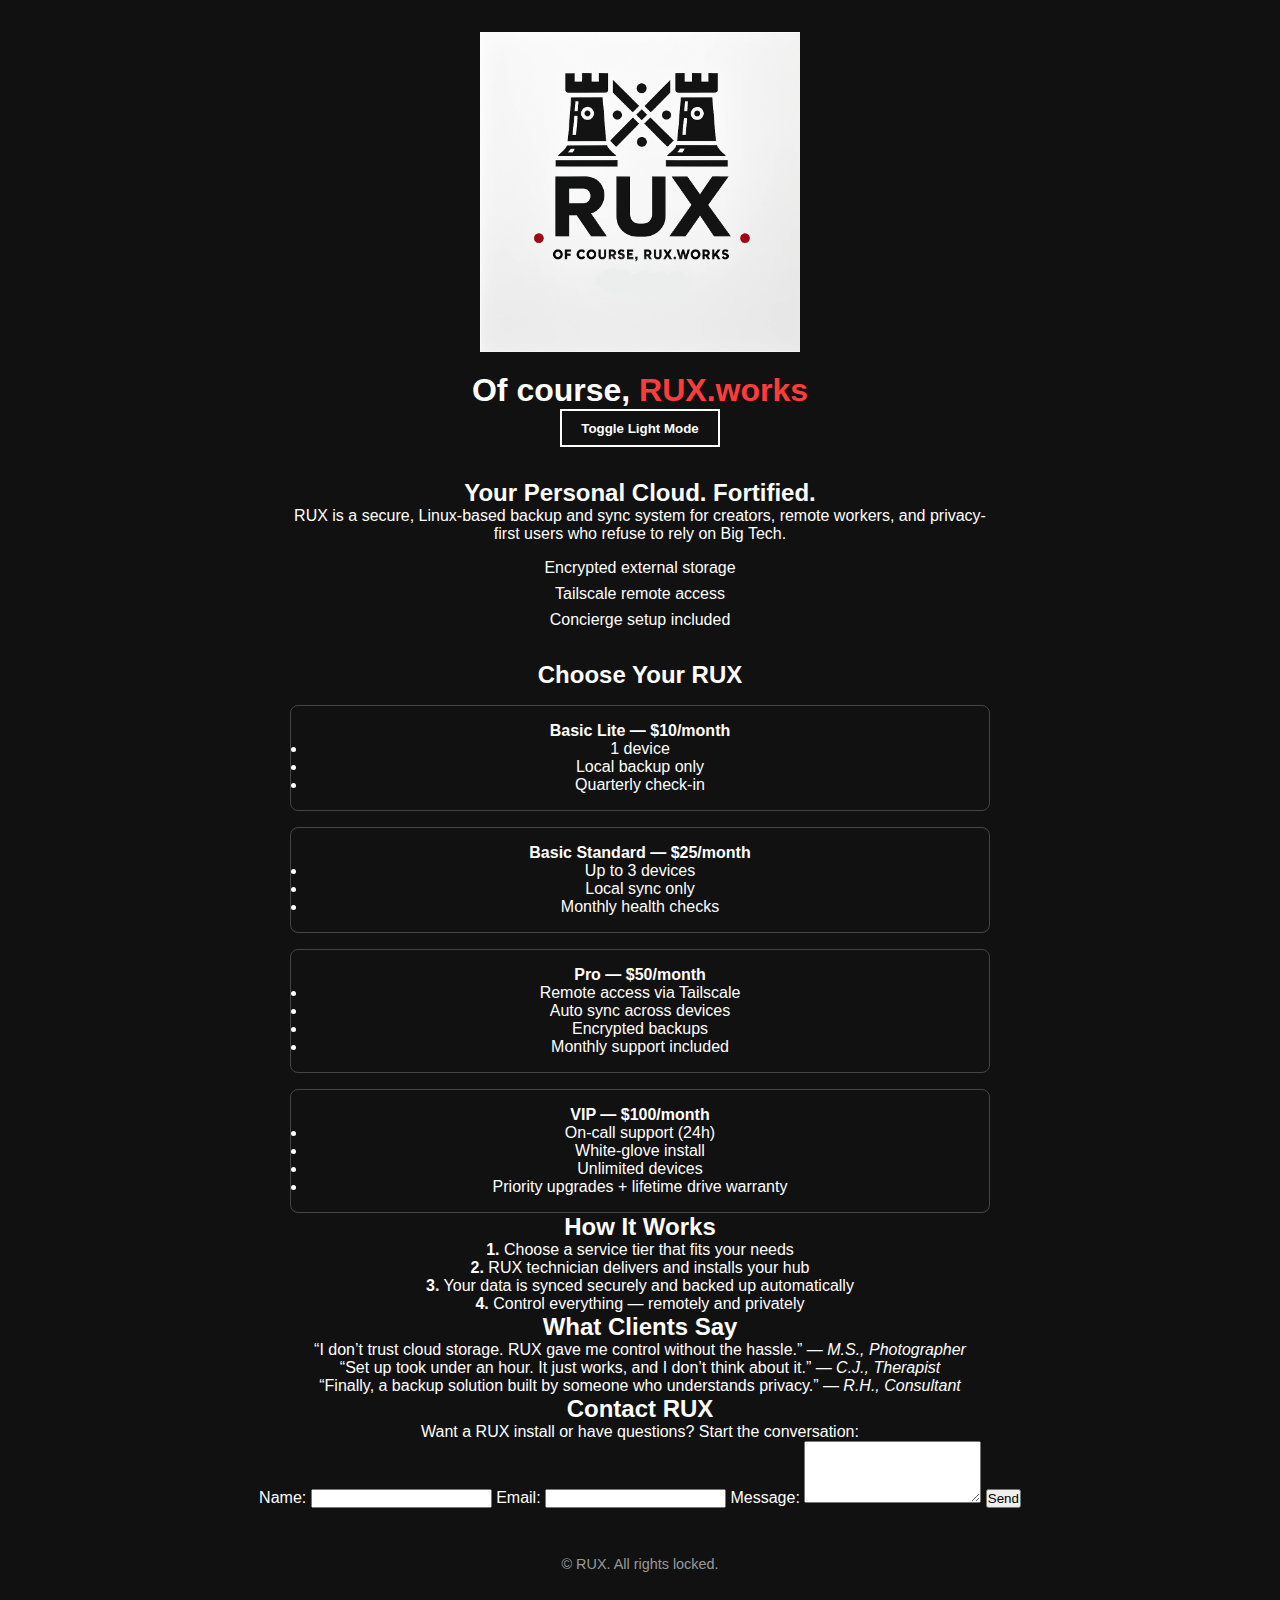
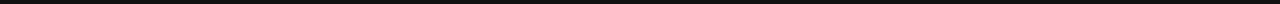
<file: index.html>
<!DOCTYPE html>
<html lang="en" class="dark">
<head>
  <meta charset="UTF-8" />
  <meta name="viewport" content="width=device-width, initial-scale=1.0" />
  <title>RUX — Of course, RUX.works</title>
  <meta name="description" content="RUX is a secure, Linux-based cloud backup system for creators, remote workers, and privacy-first users. Control everything.">
  <meta name="theme-color" content="#000000" />

  <!-- Favicon -->
  <link rel="icon" href="assets/rux-logo.png" type="image/png" />

  <!-- Open Graph -->
  <meta property="og:title" content="RUX — Of course, RUX.works" />
  <meta property="og:description" content="Secure, Linux-based backup and sync built for privacy, control, and creators." />
  <meta property="og:image" content="https://rux.works/assets/rux-logo.png" />
  <meta property="og:url" content="https://rux.works" />
  <meta property="og:type" content="website" />

  <!-- Twitter Card -->
  <meta name="twitter:card" content="summary_large_image" />
  <meta name="twitter:title" content="RUX — Of course, RUX.works" />
  <meta name="twitter:description" content="Private cloud for privacy-first users. Control Everything." />
  <meta name="twitter:image" content="https://rux.works/assets/rux-logo.png" />

  <link rel="stylesheet" href="style.css" />
</head>
<body>
  <header>
    <img
      src="assets/rux-logo.png"
      alt="RUX Logo"
      id="rux-logo"
    />
    <audio id="rooks-audio" src="assets/rooks.mp3" preload="auto"></audio>
    <h1>Of course, <span class="brand">RUX.works</span></h1>
    <button id="toggle-mode">Toggle Light Mode</button>
  </header>

  <main>
    <section class="intro">
      <h2>Your Personal Cloud. Fortified.</h2>
      <p>
        RUX is a secure, Linux-based backup and sync system for creators, remote workers, and privacy-first users who refuse to rely on Big Tech.
      </p>
      <ul>
        <li>Encrypted external storage</li>
        <li>Tailscale remote access</li>
        <li>Concierge setup included</li>
      </ul>
    </section>

    <section class="tiers">
      <h2>Choose Your RUX</h2>

      <div class="tier">
        <strong>Basic Lite — $10/month</strong>
        <ul>
          <li>1 device</li>
          <li>Local backup only</li>
          <li>Quarterly check-in</li>
        </ul>
      </div>

      <div class="tier">
        <strong>Basic Standard — $25/month</strong>
        <ul>
          <li>Up to 3 devices</li>
          <li>Local sync only</li>
          <li>Monthly health checks</li>
        </ul>
      </div>

      <div class="tier">
        <strong>Pro — $50/month</strong>
        <ul>
          <li>Remote access via Tailscale</li>
          <li>Auto sync across devices</li>
          <li>Encrypted backups</li>
          <li>Monthly support included</li>
        </ul>
      </div>

      <div class="tier">
        <strong>VIP — $100/month</strong>
        <ul>
          <li>On-call support (24h)</li>
          <li>White-glove install</li>
          <li>Unlimited devices</li>
          <li>Priority upgrades + lifetime drive warranty</li>
        </ul>
      </div>
    </section>

    <section class="how-list">
      <h2>How It Works</h2>
      <div class="steps">
        <p><strong>1.</strong> Choose a service tier that fits your needs</p>
        <p><strong>2.</strong> RUX technician delivers and installs your hub</p>
        <p><strong>3.</strong> Your data is synced securely and backed up automatically</p>
        <p><strong>4.</strong> Control everything — remotely and privately</p>
      </div>
    </section>

    <section class="testimonials">
      <h2>What Clients Say</h2>
      <blockquote>
        “I don’t trust cloud storage. RUX gave me control without the hassle.”  
        <cite>— M.S., Photographer</cite>
      </blockquote>
      <blockquote>
        “Set up took under an hour. It just works, and I don’t think about it.”  
        <cite>— C.J., Therapist</cite>
      </blockquote>
      <blockquote>
        “Finally, a backup solution built by someone who understands privacy.”  
        <cite>— R.H., Consultant</cite>
      </blockquote>
    </section>

    <section class="contact">
      <h2>Contact RUX</h2>
      <p>Want a RUX install or have questions? Start the conversation:</p>
      <form action="https://formspree.io/f/xanblorr" method="POST">
        <input type="hidden" name="_subject" value="New RUX Inquiry" />
        <input type="hidden" name="_captcha" value="false" />

        <label for="name">Name:</label>
        <input type="text" id="name" name="name" required />

        <label for="email">Email:</label>
        <input type="email" id="email" name="email" required />

        <label for="message">Message:</label>
        <textarea id="message" name="message" rows="4" required></textarea>

        <button type="submit">Send</button>
        <p id="form-response" style="display:none; margin-top: 1rem;"></p>
      </form>
    </section>
  </main>

  <footer>
    <p>&copy; RUX. All rights locked.</p>
  </footer>

  <script>
    // Logo audio
    const logo = document.getElementById('rux-logo');
    const audio = document.getElementById('rooks-audio');

    function playAudio() {
      audio.currentTime = 0;
      audio.play().catch(err => {
        console.warn("Audio playback prevented:", err);
      });
    }

    logo.addEventListener('mouseenter', playAudio); // Desktop hover
    logo.addEventListener('click', playAudio);      // Mobile click

    // Dark mode toggle
    const toggleButton = document.getElementById('toggle-mode');
    const htmlEl = document.documentElement;

    toggleButton.addEventListener('click', () => {
      htmlEl.classList.toggle('dark');
      toggleButton.textContent = htmlEl.classList.contains('dark')
        ? 'Toggle Light Mode'
        : 'Toggle Dark Mode';
    });

    // Contact form handling with custom redirect
    const form = document.querySelector('form');

    form.addEventListener('submit', (e) => {
      e.preventDefault();
      const data = new FormData(form);

      fetch(form.action, {
        method: form.method,
        body: data,
        headers: { 'Accept': 'application/json' }
      }).then(() => {
        form.reset();
        window.location.href = "/thank-you.html"; // Redirect after submission
      }).catch(() => {
        alert("Oops! Something went wrong.");
      });
    });
  </script>
</body>
</html>
</file>
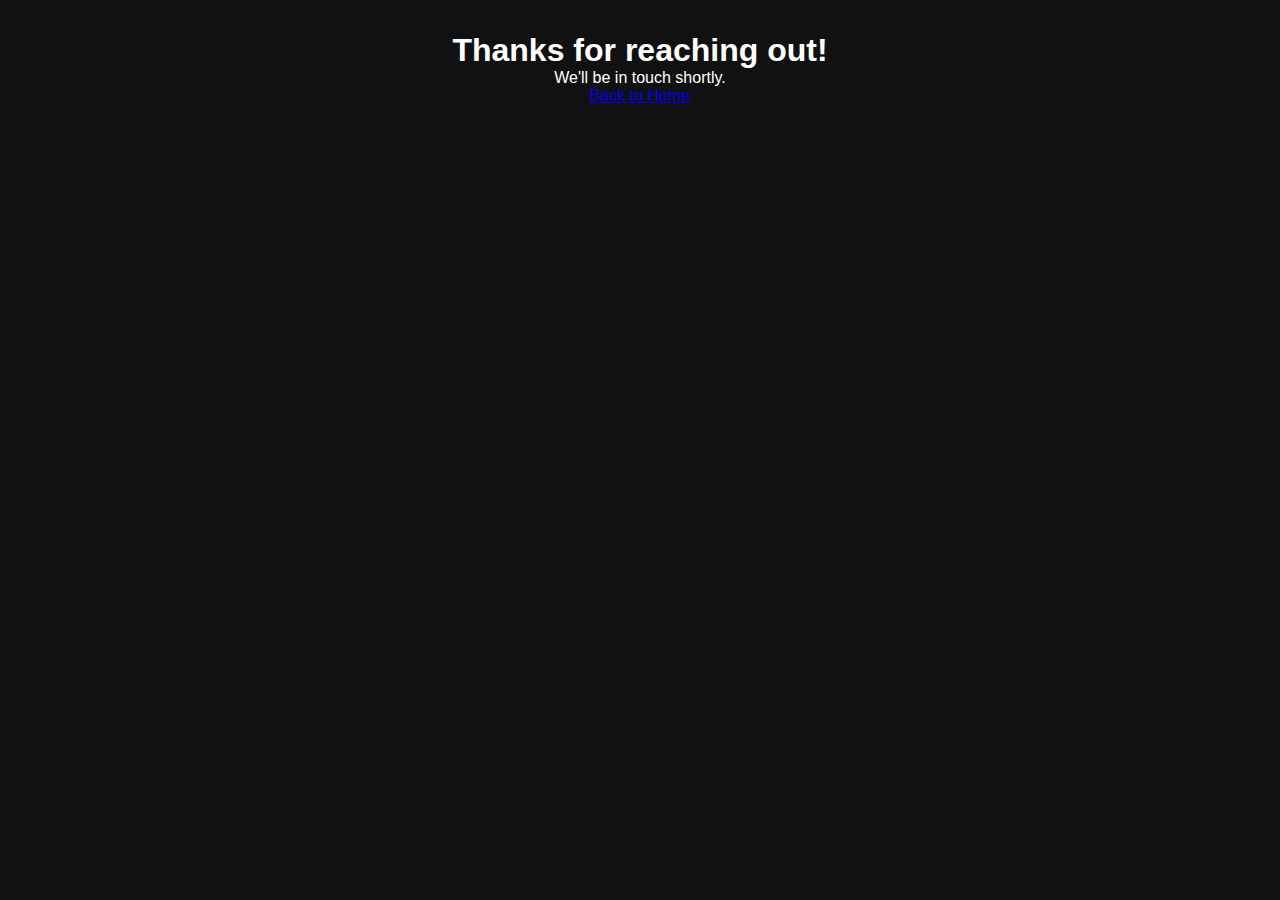
<file: thank-you.html>
<!DOCTYPE html>
<html lang="en" class="dark">
<head>
  <meta charset="UTF-8">
  <title>Message Sent</title>
  <meta name="viewport" content="width=device-width, initial-scale=1.0">
  <link rel="stylesheet" href="style.css">
</head>
<body>
  <main>
    <section class="thank-you">
      <h1>Thanks for reaching out!</h1>
      <p>We'll be in touch shortly.</p>
      <a href="/" class="button">Back to Home</a>
    </section>
  </main>
</body>
</html>
</file>
<file: style.css>
* {
  margin: 0;
  padding: 0;
  box-sizing: border-box;
}

body {
  font-family: Arial, sans-serif;
  text-align: center;
  background-color: #111;
  color: #fff;
  padding: 2rem;
  transition: background-color 0.3s ease, color 0.3s ease;
}

img#rux-logo {
  width: 320px;
  height: auto;
  margin-bottom: 1rem;
  cursor: pointer;
}

.brand {
  color: #ff3c3c;
}

#toggle-mode {
  padding: 0.6rem 1.2rem;
  border: 2px solid #fff;
  background: none;
  color: #fff;
  font-weight: bold;
  cursor: pointer;
  transition: 0.3s;
}

#toggle-mode:hover {
  background: #fff;
  color: #000;
}

.intro, .tiers {
  margin-top: 2rem;
  max-width: 700px;
  margin-left: auto;
  margin-right: auto;
}

.intro ul {
  list-style: none;
  margin-top: 1rem;
}

.intro li {
  margin-bottom: 0.5rem;
}

.tiers .tier {
  margin-top: 1rem;
  padding: 1rem;
  border: 1px solid #444;
  border-radius: 8px;
}

footer {
  margin-top: 3rem;
  font-size: 0.9rem;
  color: #999;
}

/* Light mode overrides */
html:not(.dark) body {
  background-color: #fff;
  color: #000;
}

html:not(.dark) #toggle-mode {
  border-color: #000;
  color: #000;
}

html:not(.dark) #toggle-mode:hover {
  background: #000;
  color: #fff;
}

html:not(.dark) .brand {
  color: #d20000;
}

.how-list {
  list-style: none;
  padding-left: 0;
  margin-left: 0;
}

.how-list li {
  margin-bottom: 0.5em;
}
</file>
